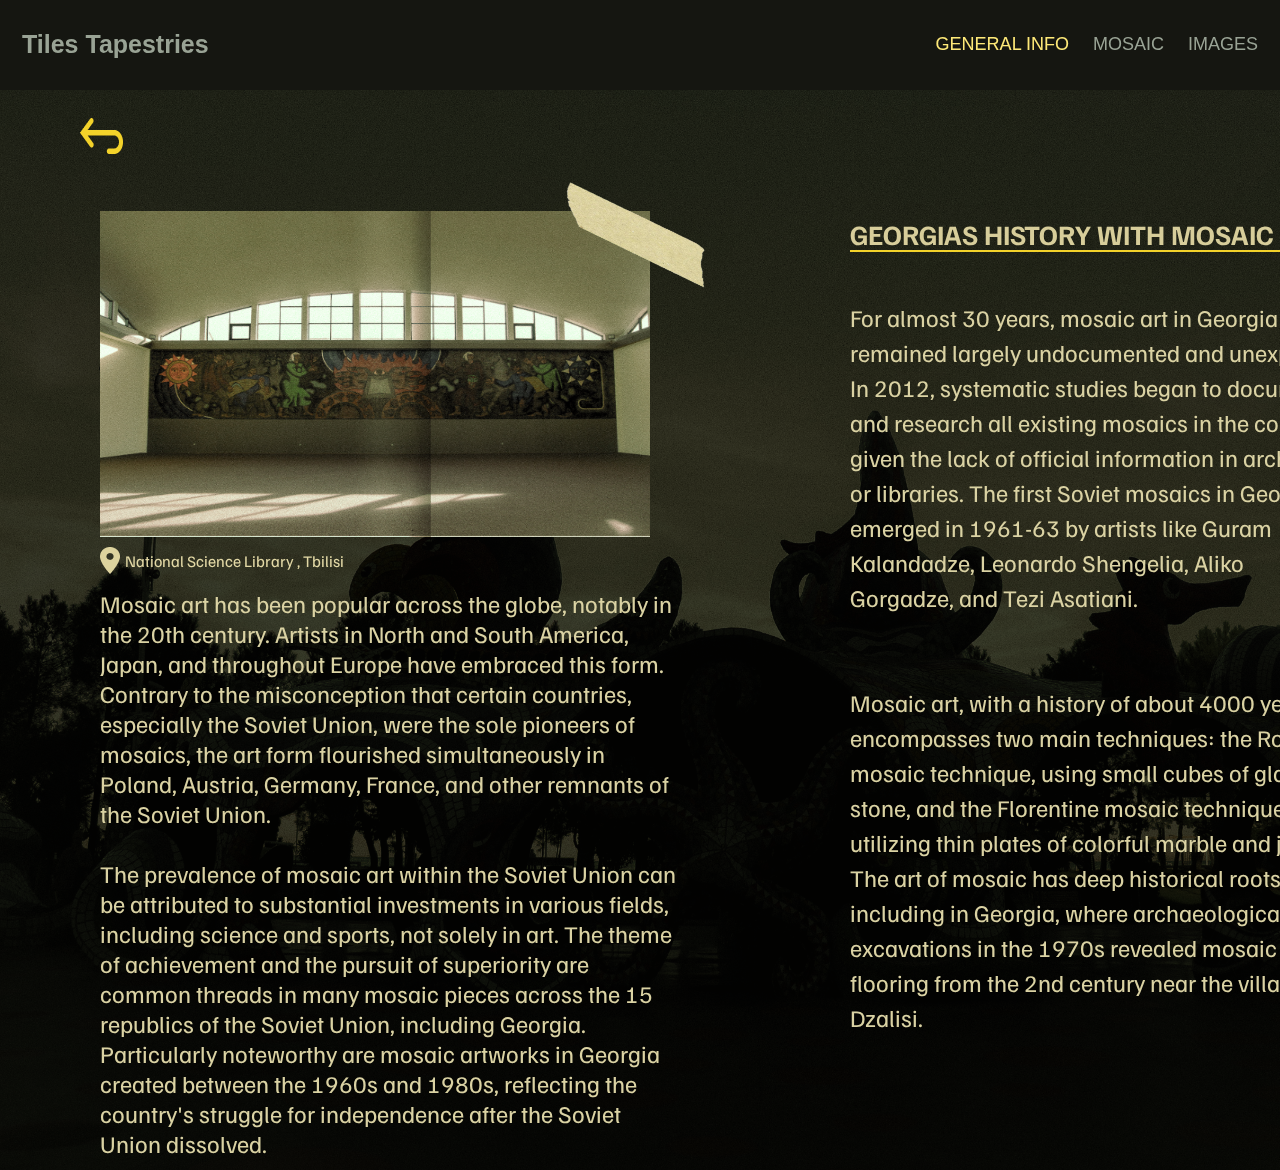
<file: index.html>
<!DOCTYPE html>
<html lang="en">
<head>
  <meta charset="UTF-8">
  <meta name="viewport" content="width=device-width, initial-scale=1.0">
  <meta http-equiv="X-UA-Compatible" content="ie=edge">
  
  <link rel="stylesheet" href="css/css.css">
  <link href='https://fonts.googleapis.com/css?family=Familjen Grotesk' rel='stylesheet'>

</head>
<body>

    </style>
    </head>
    <body>
    
      <div class="header">
        <a href="firstpage.html" class="logo">Tiles Tapestries</a>
        <div class="header-right">
            <a class="active" href="index.html">GENERAL INFO</a>
            <a href="boatking.html">MOSAIC</a>
            <a href="img.html">IMAGES</a>
        </div>
    </div>
    
   
    <img id="background" src="images/cafeeeee.jpg" />

    <a href="firstpage.html">
      <img id="goback" src="images/Vector.png" alt="goback">
  </a>
      
   
    <img id="tbilisi" src="images/tbilisi.jpg" />


    <img id="tape" src="images/3e8e44b4b3d9ccf04758a0e59080bb2c 4.png" />
    
    <div id="text1">Mosaic art has 
     been popular across the globe, notably in the 20th century. 
     Artists in North and South America, Japan, and throughout Europe have 
     embraced this form. Contrary to the misconception that certain countries, especially the 
     Soviet Union, were the sole pioneers of mosaics, the art form flourished simultaneously in Poland, 
     Austria, Germany, France, and other remnants of the Soviet Union.<br/><br/>The prevalence of mosaic 
     art within the Soviet Union can be attributed to substantial investments in various fields, including 
     science and sports, not solely in art. The theme of achievement and the pursuit of superiority are common 
     threads in many mosaic pieces across the 15 republics of the Soviet Union, including Georgia. 
     Particularly noteworthy are mosaic artworks in Georgia created between the 1960s and 1980s, 
     reflecting the country's struggle for independence after the Soviet Union dissolved.</div>
    
    
    
    
    <div id="text2">For almost 30 years, mosaic art in Georgia remained largely 
      undocumented and unexplored. In 2012, systematic studies began to document 
      and research all existing mosaics in the country, given the lack of official 
      information in archives or libraries. The first Soviet mosaics in Georgia 
      emerged in 1961-63 by artists like Guram Kalandadze, Leonardo Shengelia, 
      Aliko Gorgadze, and Tezi Asatiani.<br/><br/><br/>Mosaic art, with a history of about 
      4000 years, encompasses two main techniques: the Roman mosaic technique, 
      using small cubes of glass or stone, and the Florentine mosaic technique, utilizing 
      thin plates of colorful marble and jasper. The art of mosaic has deep historical roots, 
      including in Georgia, where archaeological excavations in the 1970s revealed mosaic 
      flooring from the 2nd century near the village of Dzalisi.</div>

      
    
      <div id="history">GEORGIAS HISTORY WITH MOSAIC ART</div>

      <div id="line"></div>
    </div>
    
    <div style="width: 247px; height: 27px; left: 100px; top: 547px; position: absolute">
      
<img src="images/location.png" alt="loc">

      <div id="loc2">National Science Library , Tbilisi</div>
    </div>
   
  

</body>
</html>

<!-- 
<div style="left: 1572px; top: 48px; position: absolute; color: #FEE978; font-size: 22px; font-family: Familjen Grotesk; font-weight: 700; word-wrap: break-word">MOSAIC</div>
<div style="left: 1762px; top: 48px; position: absolute; color: #FEE978; font-size: 22px; font-family: Familjen Grotesk; font-weight: 700; word-wrap: break-word">IMAGES</div>
<div style="left: 1329px; top: 48px; position: absolute; color: #99A395; font-size: 22px; font-family: Familjen Grotesk; font-weight: 700; word-wrap: break-word">GENERAL INFO</div>
</div>
-->
</file>
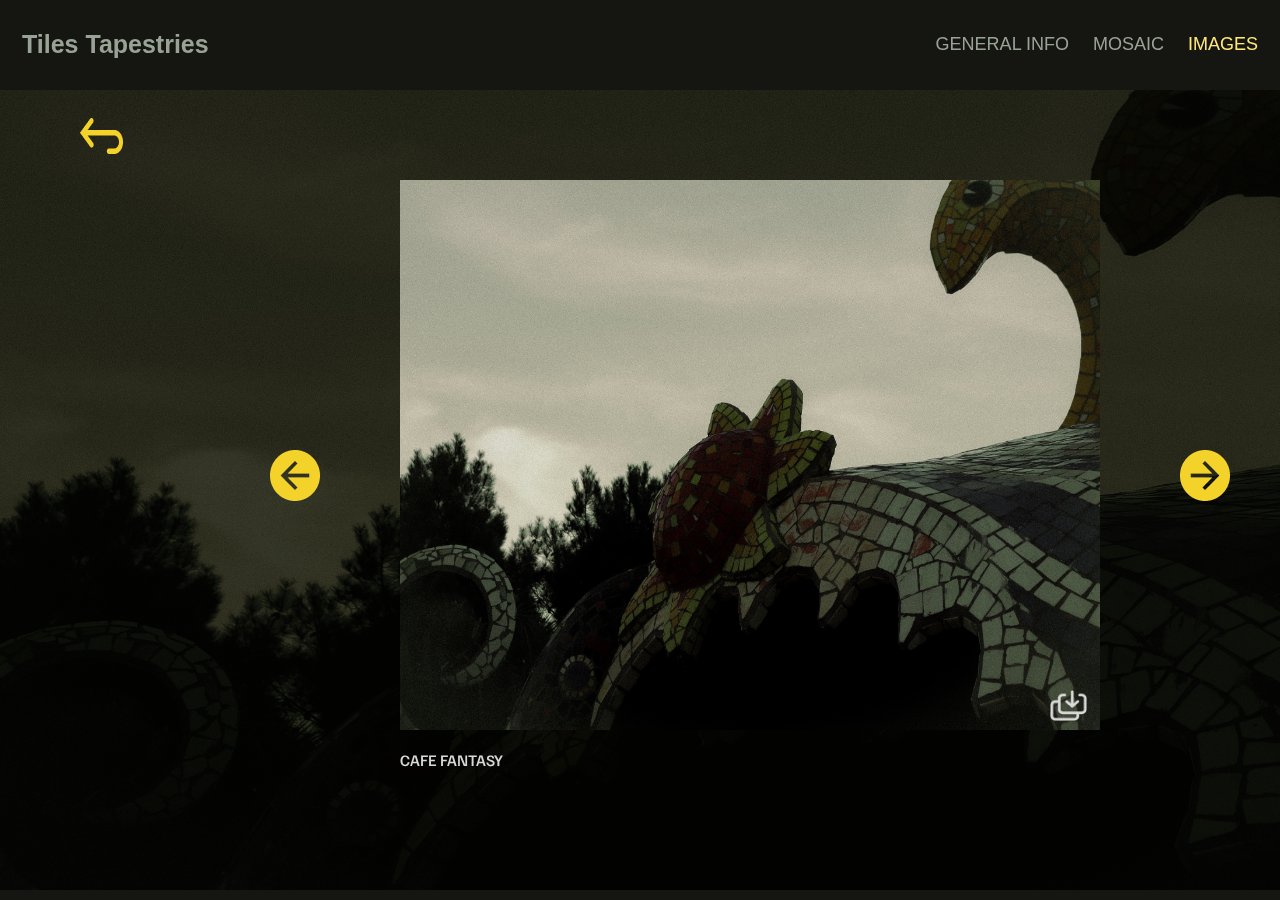
<file: img.html>
<!DOCTYPE html>
<html lang="en">
<head>
    <meta charset="UTF-8">
    <meta name="viewport" content="width=, initial-scale=1.0">
    <title>Document</title>
</head>
<body>

    <link rel="stylesheet" href="img.css">
    <link href='https://fonts.googleapis.com/css?family=Familjen Grotesk' rel='stylesheet'>


    <div class="header">
        <a href="firstpage.html" class="logo">Tiles Tapestries</a>
        <div class="header-right">
          <a href="index.html">GENERAL INFO</a>
          <a href="boatking.html">MOSAIC</a>
          <a href="img.html" class="active">IMAGES</a>
        </div>
      </div>
      
      <img id="background" src="images/cafeee.jpg" alt="background">



        <div id="text">CAFE FANTASY</div>

        <a href="firstpage.html">
            <img id="goback" src="images/Vector.png" alt="goback">
        </a>
        

        
<div>

    <a href="img2.html">
        <img id="next" src="images/next.png" alt="next">
    </a>

<img id="back" src="images/nextback.png" alt="back">    

        <img id="bigpic" src="images/cafeee.jpg" />
        
<img id="save" src="images/download.png" alt="save">      
      </div>



</body>
</html>
</file>
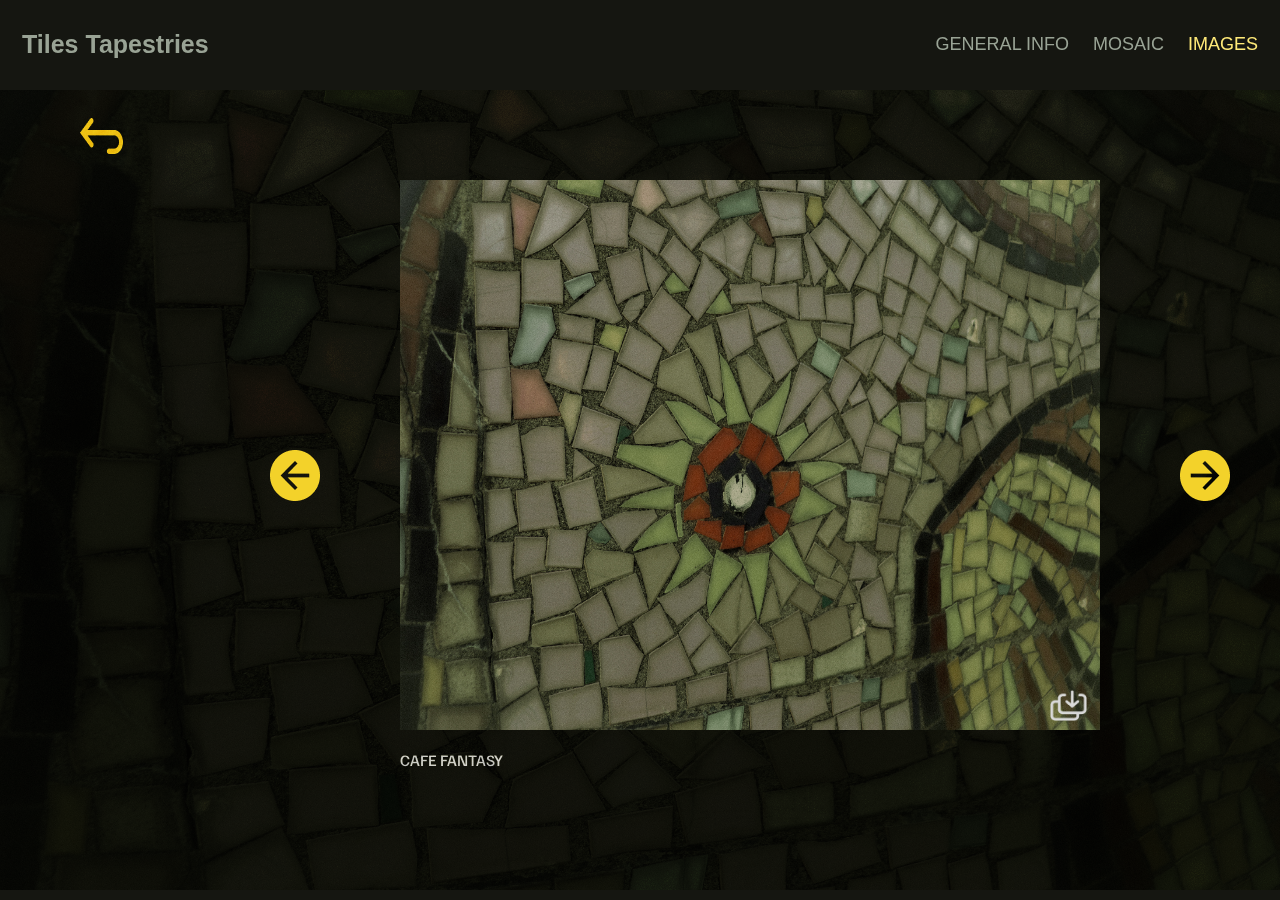
<file: img2.html>
<!DOCTYPE html>
<html lang="en">
<head>
  <meta charset="UTF-8">
  <meta name="viewport" content="width=device-width, initial-scale=1.0">
  <meta http-equiv="X-UA-Compatible" content="ie=edge">
  
  <link rel="stylesheet" href="img2.css">
  <link href='https://fonts.googleapis.com/css?family=Familjen Grotesk' rel='stylesheet'>

</head>
<body>

  <div class="header">
    <a href="firstpage.html" class="logo">Tiles Tapestries</a>
    <div class="header-right">
      <a href="index.html">GENERAL INFO</a>
      <a href="boatking.html">MOSAIC</a>
      <a href="img.html" class="active">IMAGES</a>
    </div>
  </div>


      <div id="text">CAFE FANTASY</div>

      <a href="firstpage.html">
          <img id="goback" src="images/Vector.png" alt="goback">
      </a>
      
      <img id="background" src="images/dopose.jpg" alt="background">

     
<div>
    <a href="img3.html">
      <img id="next" src="images/next.png" alt="next">
    </a>

    <a href="img.html">
      <img id="back" src="images/nextback.png" alt="back">
  </a>
      <img id="bigpic" src="images/dopose.jpg" />
      
<img id="save" src="images/download.png" alt="save">      
    </div>

   

</body>
</html>
</file>
<file: css/css.css>
body { background-color: #151611}


* {box-sizing: border-box;}

body { 
  margin: 0;
  font-family: Arial, Helvetica, sans-serif;
  
}
/** this is for the header highlighting part **/
.header {
  overflow: hidden;
  background-color: #151611;
  padding: 20px 10px;
}

.header a {
  float: left;
  color: #99A395;
  text-align: center;
  padding: 12px;
  text-decoration: none;
  font-size: 18px; 
  line-height: 25px;
  border-radius: 4px;
}

.header a.logo {
  font-size: 25px;
  font-weight: bold;
}

.header a:hover {
  background-color: #FEE978;
  color: black;
}

.header a.active {
  color: #FEE978;
}

.header-right {
  float: right;
}

@media screen and (max-width: 500px) {
  .header a {
    float: none;
    display: block;
    text-align: left;
  }
  
  .header-right {
    float: none;
  }
}

/** background img opacity**/

#background{
    width: 1440px; height: 1080px; left: 0px;
     top: 90px; position: absolute; mix-blend-mode: 
     soft-light
}
 
/** vector placement **/

#goback{
    width: 84px; height: 68px; left: 80px; top: 118px; position: absolute;
    width: 43px; height: 36px; 
}

/** image placement **/
#tbilisi{
    width: 550px; height: 326px; left: 100px; 
    top: 211px; position: absolute;
}

/** image placement **/

#tape{
    width: 205px; height: 52px; left: 550.69px; top: 168px; 
    position: absolute; transform: rotate(25.87deg); 
    transform-origin: 0 0
}

/** text placement and sizes **/

#text1{width: 580px; left: 100px; 
    top: 588px; position: absolute; color: #DAD2A3; 
    font-size: 24px; font-family: Familjen Grotesk;
     font-weight: 400; word-wrap: break-word}

#text2{width: 500px; height: 570px; left: 850px; 
    top: 300px; position: absolute; color: #DAD2A3; 
    font-size: 24px; font-family: Familjen Grotesk;
     font-weight: 400; line-height: 35px; word-wrap: break-word}

     #history{left: 12px; top: 0px; position: absolute; 
        color: #D7CD9A; font-size: 28px; font-family: Familjen Grotesk; 
        font-weight: 700; word-wrap: break-word;
        width: 700px; height: 53px; left: 850px; top: 216px; position: absolute
    
    }
   
    #line{width: 571px; height: 0px; left: 850px; top: 250px;
       position: absolute; border: 1px #F3D22A solid}
       
/** location vector placement **/
       #loc{
        width: 20px; height: 27px; left: 0px; 
      top: 0px; position: absolute
       }
       
       #loc2{
        left: 25px; top: 4px; position: absolute; 
      color: #E2D8A5; font-size: 16px; 
      font-family: Familjen Grotesk; font-weight: 400; word-wrap: break-word
       }
</file>
<file: img.css>
body { background-color: #151611}


* {box-sizing: border-box;}

body { 
  margin: 0;
  font-family: Arial, Helvetica, sans-serif;
  
}

/** this is for the header highlighting part **/

.header {
  overflow: hidden;
  background-color: #151611;
  padding: 20px 10px;
}

.header a {
  float: left;
  color: #99A395;
  text-align: center;
  padding: 12px;
  text-decoration: none;
  font-size: 18px; 
  line-height: 25px;
  border-radius: 4px;
}

.header a.logo {
  font-size: 25px;
  font-weight: bold;
}

.header a:hover {
  background-color: #FEE978;
  color: black;
}


.header a.active {
  color: #FEE978;
}


.header-right {
  float: right;
}

@media screen and (max-width: 500px) {
  .header a {
    float: none;
    display: block;
    text-align: left;
  }
  
  .header-right {
    float: none;
  }
}

/** background img opacity**/

#background{
  width: 1440px; height: 800px; left: 0px;
   top: 90px; position: absolute; mix-blend-mode: 
   soft-light
}


/** text placement and sizes **/

#text{
    left: 400px; top: 750px; position: absolute; 
    color: #D9D9D9;
     font-size: 16px; font-family: Familjen Grotesk; 
     font-weight: 500; word-wrap: break-word
}

/** vector placement and sizes **/

#goback{
    width: 84px; height: 68px; left: 80px; top: 118px; position: absolute;
    width: 43px; height: 36px; 
}

/** image placement and sizes **/

#bigpic{
    width: 700px; height: 550px;
     left: 400px; top: 180px; position: absolute
}

/** vector placement and sizes **/


#save{
    width: 37px; height: 31px;
     left: 1050px; top: 690px; position: absolute; border: 3px
}

/** vector placement and sizes **/

#next{
    width: 50px; height: 51px; left: 1180px; 
    top: 450px; position: absolute
}

/** vector placement and sizes **/

#back{
    width: 50px; height: 51px; 
    left: 270px; top: 450px; position: absolute; 
}
</file>
<file: img2.css>
body { background-color: #151611}


* {box-sizing: border-box;}

body { 
  margin: 0;
  font-family: Arial, Helvetica, sans-serif;
  
}
/** this is for the header highlighting part **/

.header {
  overflow: hidden;
  background-color: #151611;
  padding: 20px 10px;
}

.header a {
  float: left;
  color: #99A395;
  text-align: center;
  padding: 12px;
  text-decoration: none;
  font-size: 18px; 
  line-height: 25px;
  border-radius: 4px;
}

.header a.logo {
  font-size: 25px;
  font-weight: bold;
}

.header a:hover {
  background-color: #FEE978;
  color: black;
}


.header a.active {
  color: #FEE978;
}


.header-right {
  float: right;
}

@media screen and (max-width: 500px) {
  .header a {
    float: none;
    display: block;
    text-align: left;
  }
  
  .header-right {
    float: none;
  }
}

/** background img opacity**/

#background{
  width: 1440px; height: 800px; left: 0px;
   top: 90px; position: absolute; mix-blend-mode: 
   soft-light
}

/** text placement and sizes **/


#text{
    left: 400px; top: 750px; position: absolute; 
    color: #D9D9D9;
     font-size: 16px; font-family: Familjen Grotesk; 
     font-weight: 500; word-wrap: break-word
}
/** vector placement and sizes **/

#goback{
    width: 84px; height: 68px; left: 80px; top: 118px; position: absolute;
    width: 43px; height: 36px; 
}
/** image placement and sizes **/

#bigpic{
    width: 700px; height: 550px;
     left: 400px; top: 180px; position: absolute
}
/** vector placement and sizes **/

#save{
    width: 37px; height: 31px;
     left: 1050px; top: 690px; position: absolute; border: 3px
}
/** vector placement and sizes **/

#next{
    width: 50px; height: 51px; left: 1180px; 
    top: 450px; position: absolute
}
/** vector placement and sizes **/

#back{
    width: 50px; height: 51px; 
    left: 270px; top: 450px; position: absolute; 
}
</file>
